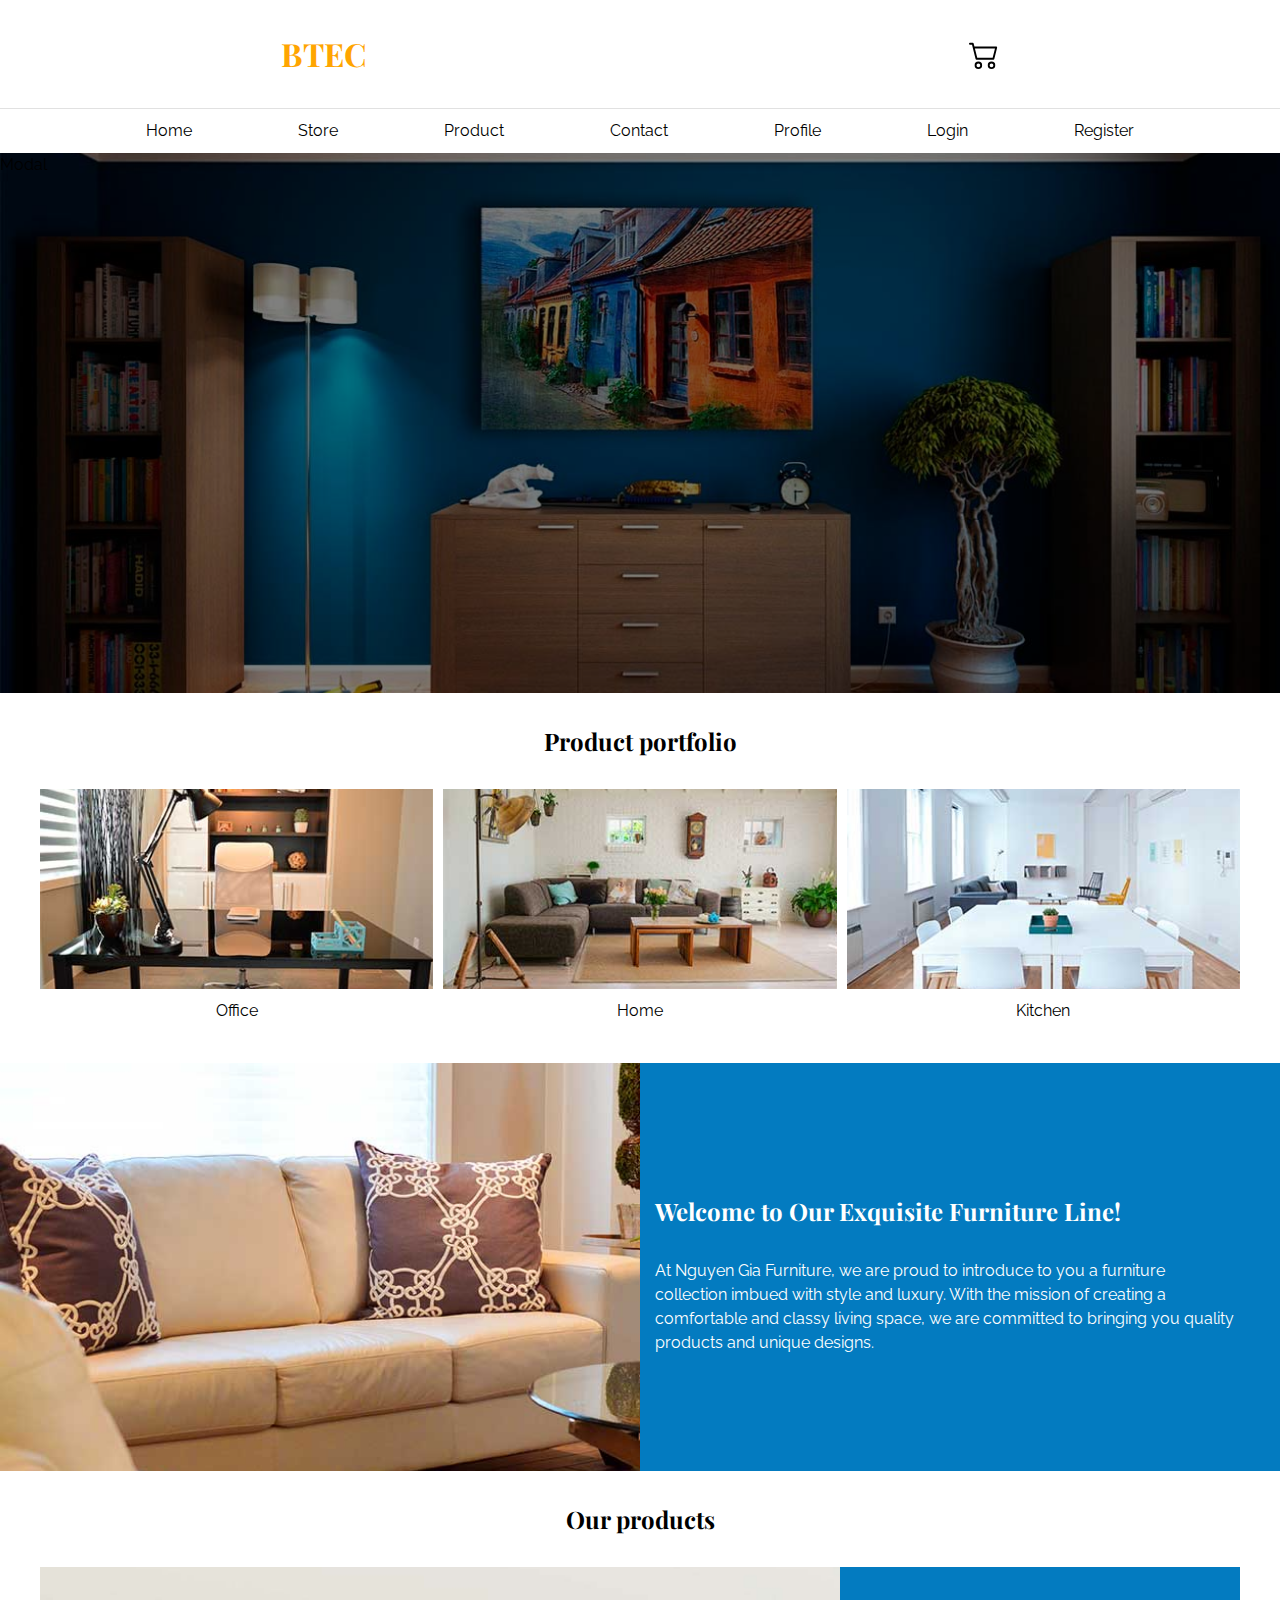
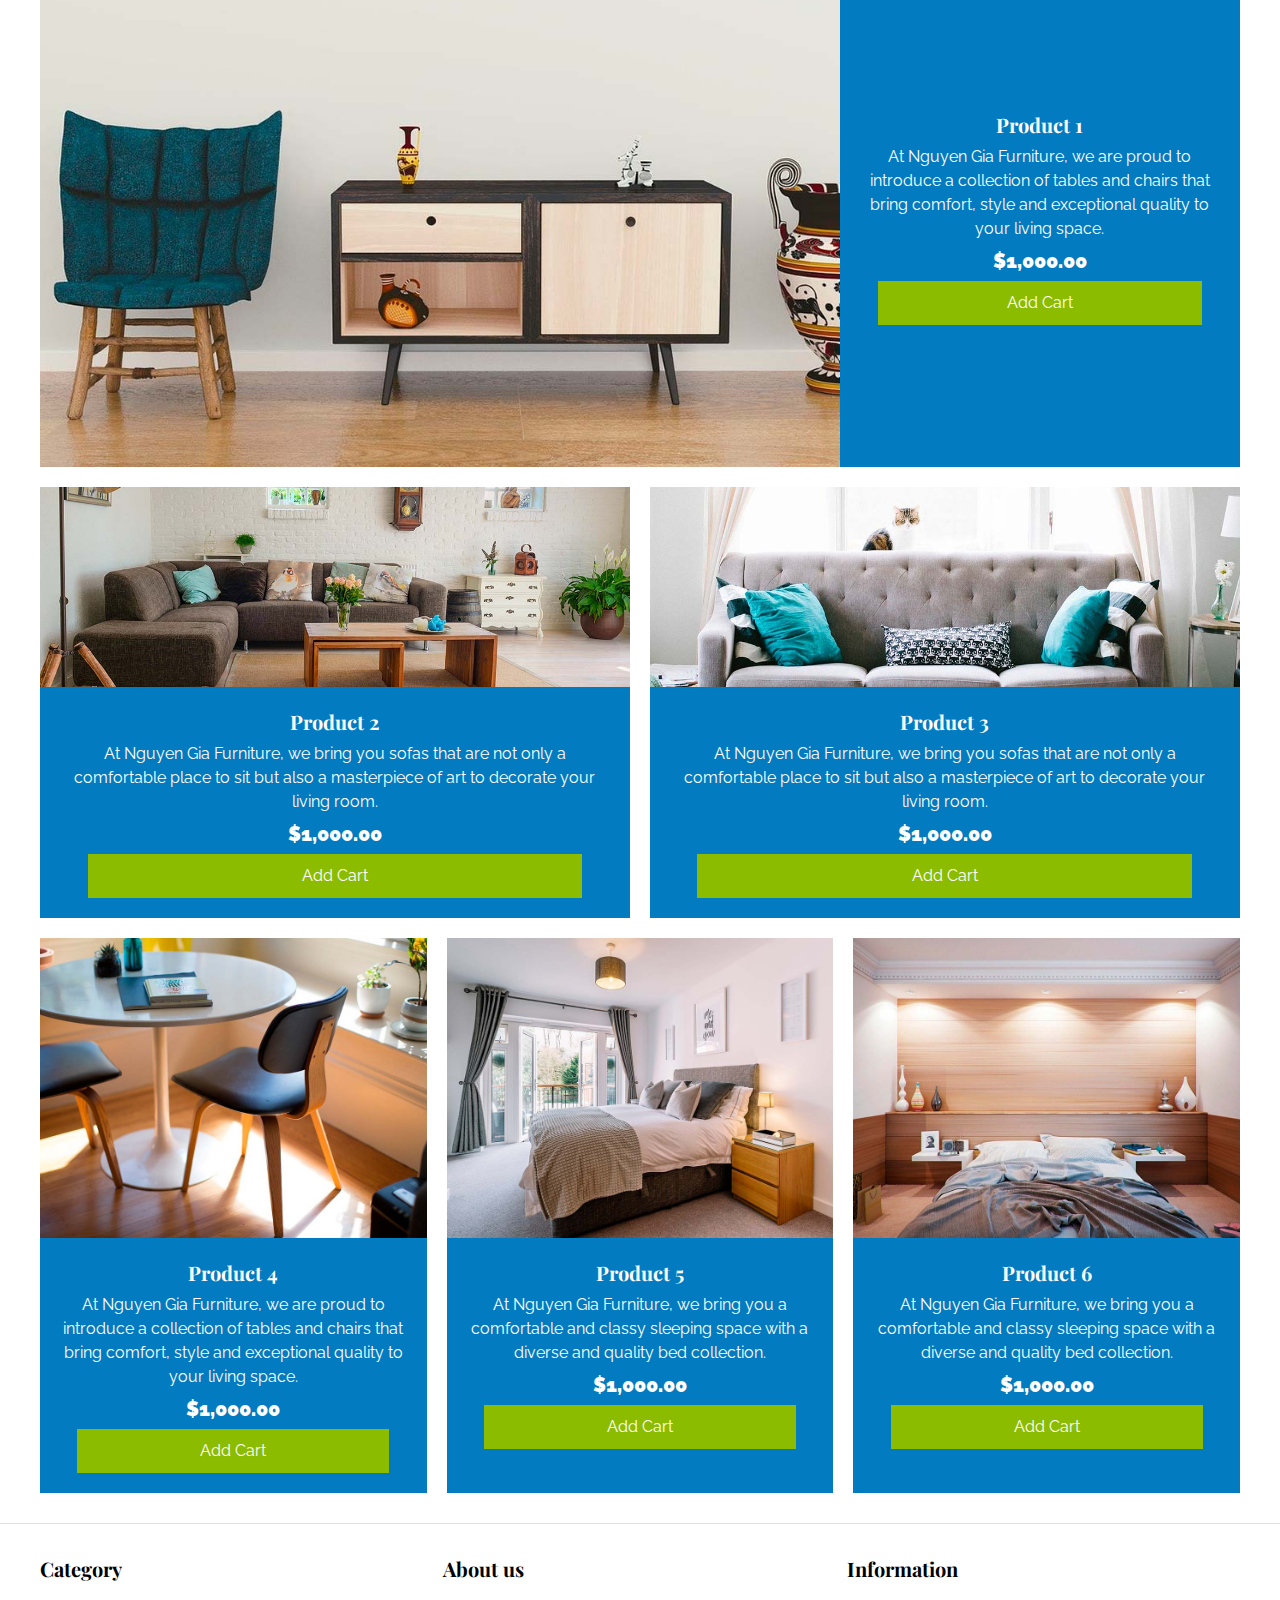
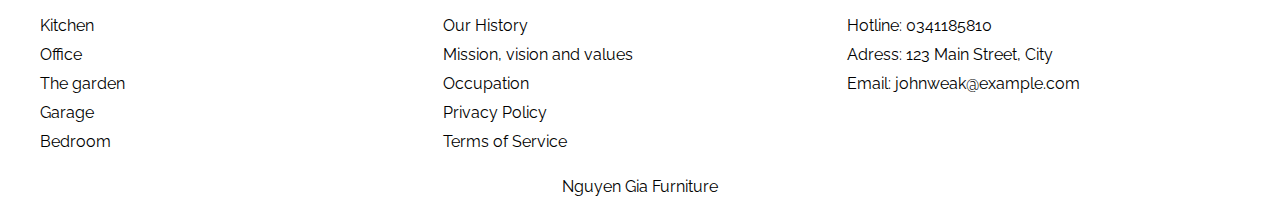
<file: index.html>
<!DOCTYPE html>
<html lang="es">

<head>
    <meta charset="UTF-8">
    <meta http-equiv="X-UA-Compatible" content="IE=edge">
    <meta name="viewport" content="width=device-width, initial-scale=1.0">
    <title>E - Commerce</title>
    <link rel="stylesheet" href="/src/css/normalize.css">
    <link rel="stylesheet" href="/src/css/styles.css">
</head>

<body>
    <header>
        <div class="header">
            <h1><span></span> BTEC </h1>
            <!-- <img id="logo" src="/src/img/btec.png" alt=""> -->
            <div class="iconos-tienda">
                <ul>
                    <li class="submenu">
                        <img class="cart" src="src/img/cart2.svg" alt="cart">
                        <div class="carrito">
                            <table>
                                <thead>
                                    <tr>
                                        <th>Product</th>
                                        <th>Image</th>
                                        <th>Price</th>
                                        <th>Quantity</th>
                                        
                                        <th></th>
                                    </tr>
                                </thead>
                                <tbody></tbody>
                            </table>
                            <button class="btn vaciar-carrito">Purchase</button>
                        </div>

                    </li>
                </ul>
                <img id="hamburger" class="hamburger" src="src/img/list.svg" alt="hamburger">
            </div>
        </div>
    </header>

    <div class="contenedor-navegacion">
        <nav class="navegacion-principal contenedor">
            <a href="/index.html">Home</a>
            
            <a href="/tienda.html">Store</a>
            <a href="/galeria.html">Product</a>
            
            <a href="/contacto.html">Contact</a>
            <a href="/profile.html">Profile</a>
            <a href="/login.html">Login</a>
            
            <a href="/register.html">Register</a>
        </nav>
    </div>

    <div class="hero"></div>

    <section class="contenedor">
        <h2>Product portfolio</h2>
        <div class="listado-categorias">
            <div class="categoria">
                <img src="/src/img/categoria1.jpg" alt="Categoria Oficina">
                <a href="#">Office</a>
            </div>
            <!--div categoria-->
            <div class="categoria">
                <img src="/src/img/categoria2.jpg" alt="Categoria Hogar">
                <a href="#">Home</a>
            </div>
            <!--div categoria-->
            <div class="categoria">
                <img src="/src/img/categoria3.jpg" alt="Categoria Cocina">
                <a href="#">Kitchen</a>
            </div>
            <!--div categoria-->
        </div>
    </section>

    <section class="contenedor-nosotros">
        <div class="nosotros-flex contenedor">
            <div class="nosotros-contenido">
                <h2>Welcome to Our Exquisite Furniture Line!</h2>
                <p>
                    At Nguyen Gia Furniture, we are proud to introduce to you a furniture collection imbued with style and luxury. With the mission of creating a comfortable and classy living space, we are committed to bringing you quality products and unique designs.
                </p>
            </div>
        </div>
    </section>

    <main class="contenedor">
        <h2>Our products</h2>
        <div class="contenedor-productos">
            <div class="producto">
                <img class="producto-img" src="/src/img/producto1.jpg" alt="Producto 1">
                <div class="producto-contenido">
                    <h3 class="producto-nombre">Product 1</h3>
                    <p class="producto-texto">At Nguyen Gia Furniture, we are proud to introduce a collection of tables and chairs that bring comfort, style and exceptional quality to your living space.</p>
                    <p class="precio">$1,000.00</p>
                    <a class="btn agregar-carrito" data-id="1" href="#">Add Cart</a>
                </div>
                <!--Informacion Producto-->
            </div>
            <!--producto-->
            <div class="producto">
                <img class="producto-img" src="/src/img/producto2.jpg" alt="Producto 2">
                <div class="producto-contenido">
                    <h3 class="producto-nombre">Product 2</h3>
                    <p class="producto-texto">At Nguyen Gia Furniture, we bring you sofas that are not only a comfortable place to sit but also a masterpiece of art to decorate your living room.</p>
                    <p class="precio">$1,000.00</p>
                    <a class="btn agregar-carrito" data-id="2" href="#">Add Cart</a>
                </div>
                <!--Informacion Producto-->
            </div>
            <!--producto-->
            <div class="producto">
                <img class="producto-img" src="/src/img/producto3.jpg" alt="Producto 3">
                <div class="producto-contenido">
                    <h3 class="producto-nombre">Product 3</h3>
                    <p class="producto-texto">At Nguyen Gia Furniture, we bring you sofas that are not only a comfortable place to sit but also a masterpiece of art to decorate your living room. </p>
                    <p class="precio">$1,000.00</p>
                    <a class="btn agregar-carrito" data-id="3" href="#">Add Cart</a>
                </div>
                <!--Informacion Producto-->
            </div>
            <!--producto-->
            <div class="producto">
                <img class="producto-img" src="/src/img/producto4.jpg" alt="Producto 4">
                <div class="producto-contenido">
                    <h3 class="producto-nombre">Product 4</h3>
                    <p class="producto-texto"><p class="producto-texto">At Nguyen Gia Furniture, we are proud to introduce a collection of tables and chairs that bring comfort, style and exceptional quality to your living space.</p>
                </p>
                    <p class="precio">$1,000.00</p>
                    <a class="btn agregar-carrito" data-id="4" href="#">Add Cart</a>
                </div>
                <!--Informacion Producto-->
            </div>
            <!--producto-->
            <div class="producto">
                <img class="producto-img" src="/src/img/producto5.jpg" alt="Producto 5">
                <div class="producto-contenido">
                    <h3 class="producto-nombre">Product 5</h3>
                    <p class="producto-texto">At Nguyen Gia Furniture, we bring you a comfortable and classy sleeping space with a diverse and quality bed collection. </p>
                    <p class="precio">$1,000.00</p>
                    <a class="btn agregar-carrito" data-id="5" href="#">Add Cart</a>
                </div>
                <!--Informacion Producto-->
            </div>
            <!--producto-->
            <div class="producto">
                <img class="producto-img" src="/src/img/producto6.jpg" alt="Producto 6">
                <div class="producto-contenido">
                    <h3 class="producto-nombre">Product 6</h3>
                    <p class="producto-texto">At Nguyen Gia Furniture, we bring you a comfortable and classy sleeping space with a diverse and quality bed collection. </p>
                    <p class="precio">$1,000.00</p>
                    <a class="btn agregar-carrito" data-id="6" href="#">Add Cart</a>
                </div>
                <!--Informacion Producto-->
            </div>
            <!--producto-->
        </div>
        <!--Listado Productos-->
    </main>

    <footer class="footer">
        <div class="listado-categorias contenedor">
            <div class="categoria">
                <h3>Category</h3>
                <nav class="nav-footer">
                    <a href="#">Kitchen</a>
                    <a href="#">Office</a>
                    <a href="#">The garden</a>
                    <a href="#">Garage</a>
                    <a href="#">Bedroom</a>
                </nav>
            </div>
            <!--div Footer-->
            <div class="categoria">
                <h3>About us</h3>
                <nav class="nav-footer">
                    <a href="#">Our History</a>
                    <a href="#">Mission, vision and values</a>
                    <a href="#">Occupation</a>
                    <a href="#">Privacy Policy</a>
                    <a href="#">Terms of Service</a>
                </nav>
            </div>
            <!--div Footer-->
            <div class="categoria">
                <h3>Information</h3>
                <nav class="nav-footer">
                    <a href="#">Hotline: 0341185810</a>
                    <a href="#">Adress: 123 Main Street, City</a>
                    <a href="#">Email: johnweak@example.com
                    </a>
                </nav>
            </div>
            <!--div Footer-->
        </div>
        <p>Nguyen Gia Furniture</p>
    </footer>

    <script src="src/js/app.js"></script>
</body>

</html>
</file>
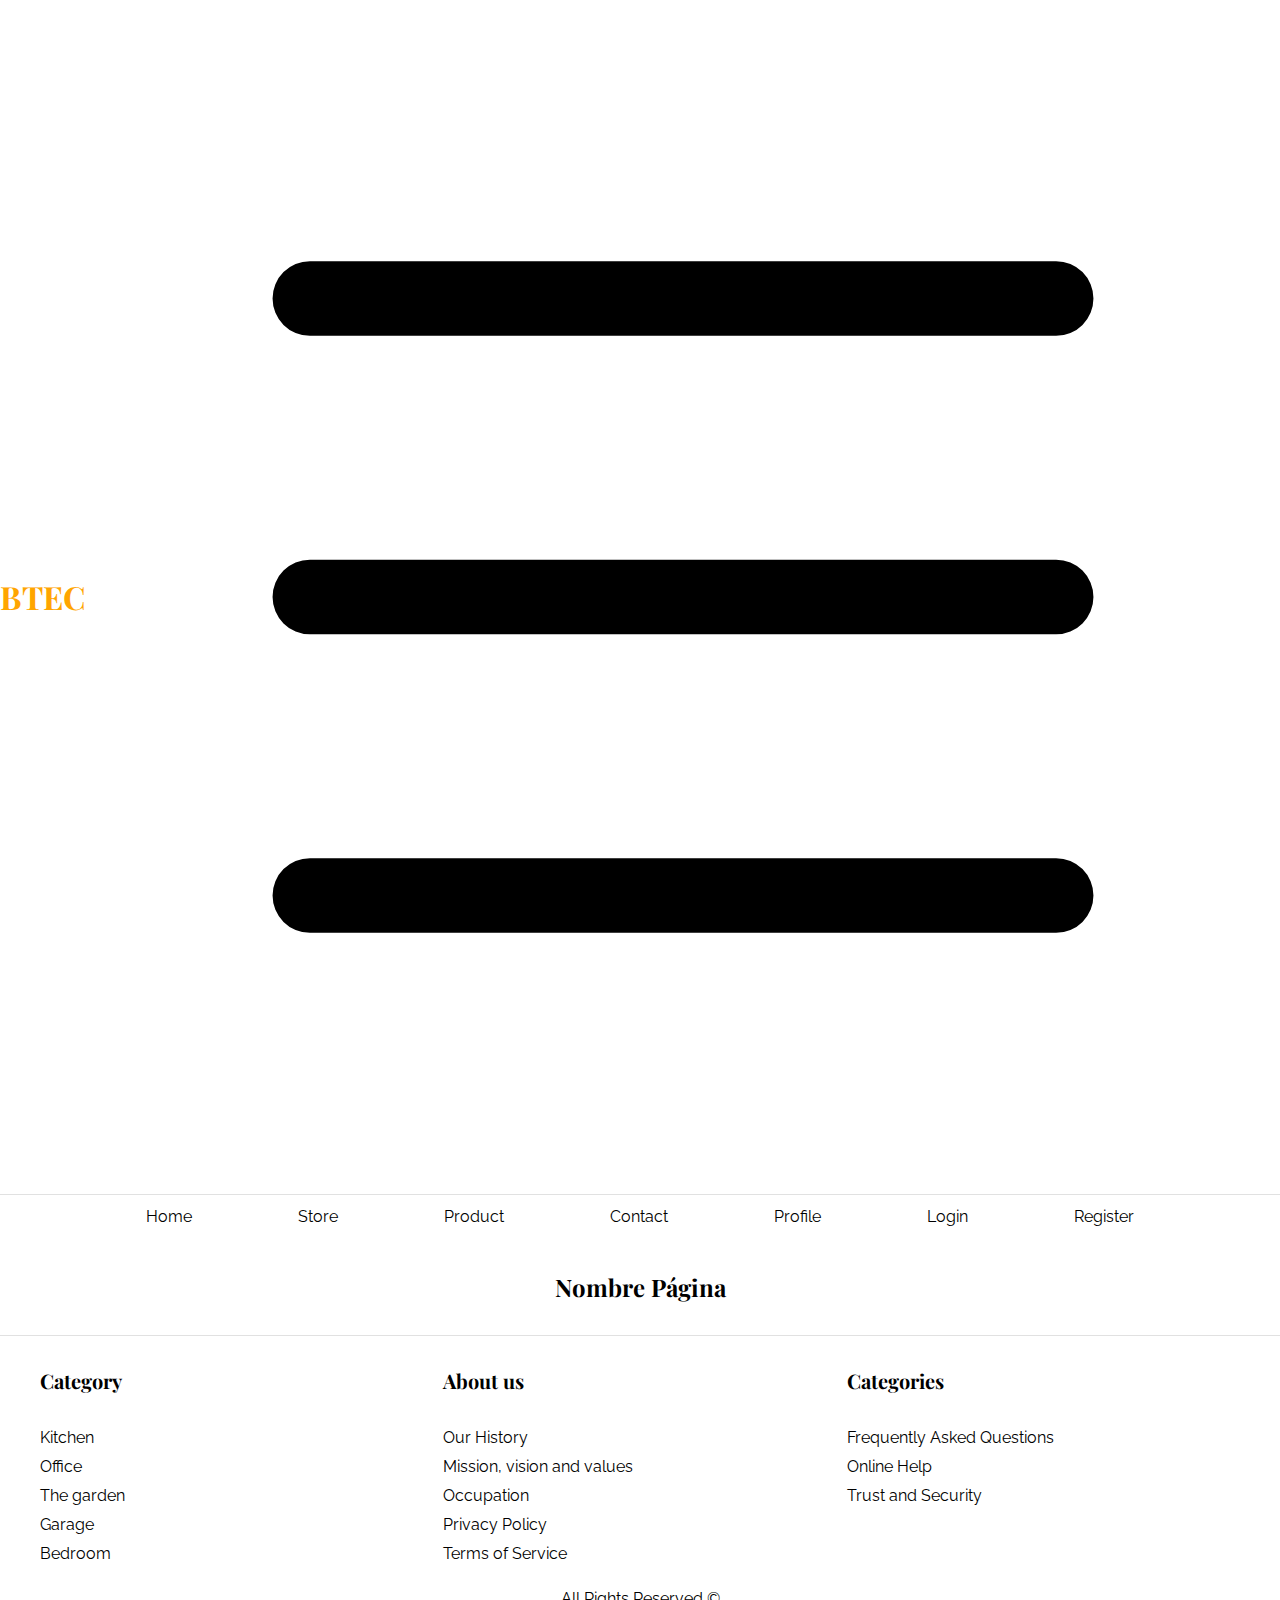
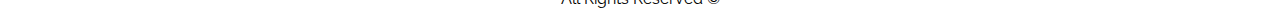
<file: base.html>
<!DOCTYPE html>
<html lang="es">

<head>
    <meta charset="UTF-8">
    <meta http-equiv="X-UA-Compatible" content="IE=edge">
    <meta name="viewport" content="width=device-width, initial-scale=1.0">
    <title>E - Commerce</title>
    <link rel="stylesheet" href="/src/css/normalize.css">
    <link rel="stylesheet" href="/src/css/styles.css">
</head>

<body>
    <header>
        <div class="header">
            <h1><span></span> BTEC </h1>
            <img id="hamburger" src="src/img/list.svg" alt="hamburger">
        </div>
    </header>

    <div class="contenedor-navegacion">
        <nav class="navegacion-principal contenedor">
            <a href="/index.html">Home</a>
            
            <a href="/tienda.html">Store</a>
            <a href="/galeria.html">Product</a>
            
            <a href="/contacto.html">Contact</a>
            <a href="/profile.html">Profile</a>
            <a href="/login.html">Login</a>
            
            <a href="/register.html">Register</a>
        </nav>
    </div>

    <main>
        <h2>Nombre Página</h2>
    </main>

    <footer class="footer">
        <div class="listado-categorias contenedor">
            <div class="categoria">
                <h3>Category</h3>
                <nav class="nav-footer">
                    <a href="#">Kitchen</a>
                    <a href="#">Office</a>
                    <a href="#">The garden</a>
                    <a href="#">Garage</a>
                    <a href="#">Bedroom</a>
                </nav>
            </div>
            <!--div Footer-->
            <div class="categoria">
                <h3>About us</h3>
                <nav class="nav-footer">
                    <a href="#">Our History</a>
                    <a href="#">Mission, vision and values</a>
                    <a href="#">Occupation</a>
                    <a href="#">Privacy Policy</a>
                    <a href="#">Terms of Service</a>
                </nav>
            </div>
            <!--div Footer-->
            <div class="categoria">
                <h3>Categories</h3>
                <nav class="nav-footer">
                    <a href="#">Frequently Asked Questions</a>
                    <a href="#">Online Help</a>
                    <a href="#">Trust and Security</a>
                </nav>
            </div>
            <!--div Footer-->
        </div>
        <p>All Rights Reserved &copy;</p>
    </footer>

    <script src="src/js/app.js"></script>
</body>

</html>
</file>
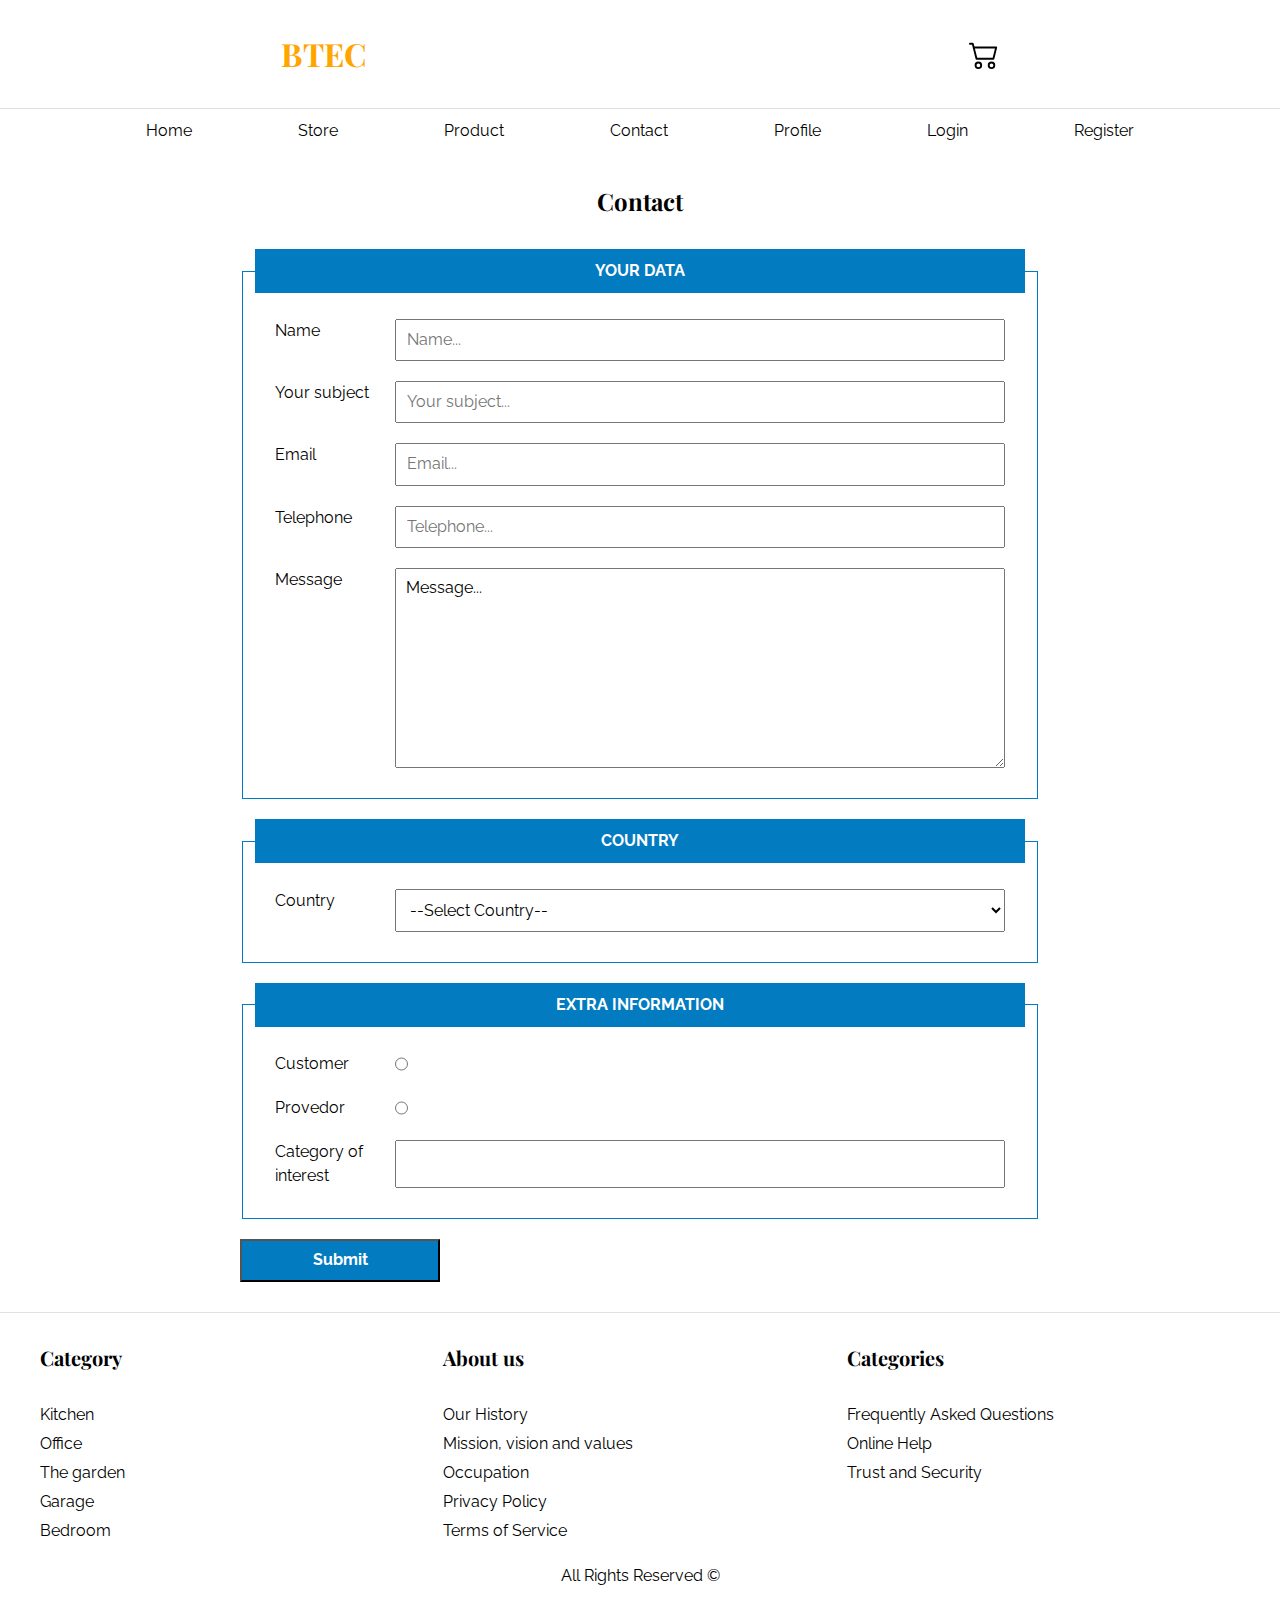
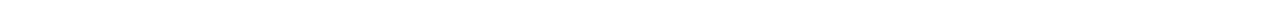
<file: contacto.html>
<!DOCTYPE html>
<html lang="es">

<head>
    <meta charset="UTF-8">
    <meta http-equiv="X-UA-Compatible" content="IE=edge">
    <meta name="viewport" content="width=device-width, initial-scale=1.0">
    <title>E - Commerce</title>
    <link rel="stylesheet" href="/src/css/normalize.css">
    <link rel="stylesheet" href="/src/css/styles.css">
</head>

<body>
    <header>
        <div class="header">
            <h1><span></span> BTEC </h1>
            <div class="iconos-tienda">
                <ul>
                    <li class="submenu">
                        <img class="cart" src="src/img/cart2.svg" alt="cart">
                        <div class="carrito">
                            <table>
                                <thead>
                                    <tr>
                                        <th>Product</th>
                                        <th>Image</th>
                                        <th>Price</th>
                                        <th>Quantity</th>
                                        <th></th>
                                    </tr>
                                </thead>
                                <tbody></tbody>
                            </table>
                            <button class="btn vaciar-carrito">Purchase</button>
                        </div>

                    </li>
                </ul>
                <img id="hamburger" class="hamburger" src="src/img/list.svg" alt="hamburger">
            </div>
        </div>
    </header>

    <div class="contenedor-navegacion">
        <nav class="navegacion-principal contenedor">
            <a href="/index.html">Home</a>
            
            <a href="/tienda.html">Store</a>
            <a href="/galeria.html">Product</a>
            
            <a href="/contacto.html">Contact</a>
            <a href="/profile.html">Profile</a>
            <a href="/login.html">Login</a>
            
            <a href="/register.html">Register</a>
        </nav>
    </div>

    <main class="contenedor">
        <h2>Contact</h2>
        <form action="" class="formulario max-width-80 centrar-contenido">
            <fieldset>
                <legend>Your data</legend>
                <div class="campo">
                    <label for="nombre">Name</label>
                    <input type="text" name="nombre" id="nombre" placeholder="Name...">
                </div>
                <div class="campo">
                    <label for="asunto">Your subject</label>
                    <input type="text" name="asunto" id="asunto" placeholder="Your subject...">
                </div>
                <div class="campo">
                    <label for="email">Email</label>
                    <input type="email" name="email" id="email" placeholder="Email...">
                </div>
                <div class="campo">
                    <label for="telefono">Telephone</label>
                    <input type="tel" name="telefono" id="telefono" placeholder="Telephone...">
                </div>
                <div class="campo">
                    <label for="mensaje">Message</label>
                    <textarea name="mensaje" id="mensaje">Message...</textarea>
                </div>
            </fieldset>
            <fieldset>
                <legend>Country</legend>
                <div class="campo">
                    <label for="pais">Country</label>
                    <select name="pais" id="pais">
                        <option selected value="" disabled>--Select Country--</option>
                        <option value="mx">Mexico</option>
                        <option value="co">Colombia</option>
                        <option value="usa">United States</option>
                        <option value="ger">Germany</option>
                    </select>
                </div>
            </fieldset>
            <fieldset>
                <legend>Extra information</legend>
                <div class="campo">
                    <label for="cliente">Customer</label>
                    <input type="radio" name="tipo" id="cliente">
                </div>
                <div class="campo">
                    <label for="proveedor">Provedor</label>
                    <input type="radio" name="tipo" id="proveedor">
                </div>
                <div class="campo">
                    <label for="categorias">Category of interest</label>
                    <input list="categorias" name="categorias">
                    <datalist id="categorias">
                        <option value="Cocina">
                        <option value="Exterior">
                        <option value="Recamaras">
                        <option value="Oficina">
                        <option value="Television">
                    </datalist>
                </div>
            </fieldset>
            <input type="submit" value="Submit" class="btn-form">
        </form>
    </main>

    <footer class="footer">
        <div class="listado-categorias contenedor">
            <div class="categoria">
                <h3>Category</h3>
                <nav class="nav-footer">
                    <a href="#">Kitchen</a>
                    <a href="#">Office</a>
                    <a href="#">The garden</a>
                    <a href="#">Garage</a>
                    <a href="#">Bedroom</a>
                </nav>
            </div>
            <!--div Footer-->
            <div class="categoria">
                <h3>About us</h3>
                <nav class="nav-footer">
                    <a href="#">Our History</a>
                    <a href="#">Mission, vision and values</a>
                    <a href="#">Occupation</a>
                    <a href="#">Privacy Policy</a>
                    <a href="#">Terms of Service</a>
                </nav>
            </div>
            <!--div Footer-->
            <div class="categoria">
                <h3>Categories</h3>
                <nav class="nav-footer">
                    <a href="#">Frequently Asked Questions</a>
                    <a href="#">Online Help</a>
                    <a href="#">Trust and Security</a>
                </nav>
            </div>
            <!--div Footer-->
        </div>
        <p>All Rights Reserved &copy;</p>
    </footer>


    <script src="src/js/app.js"></script>

</body>

</html>
</file>
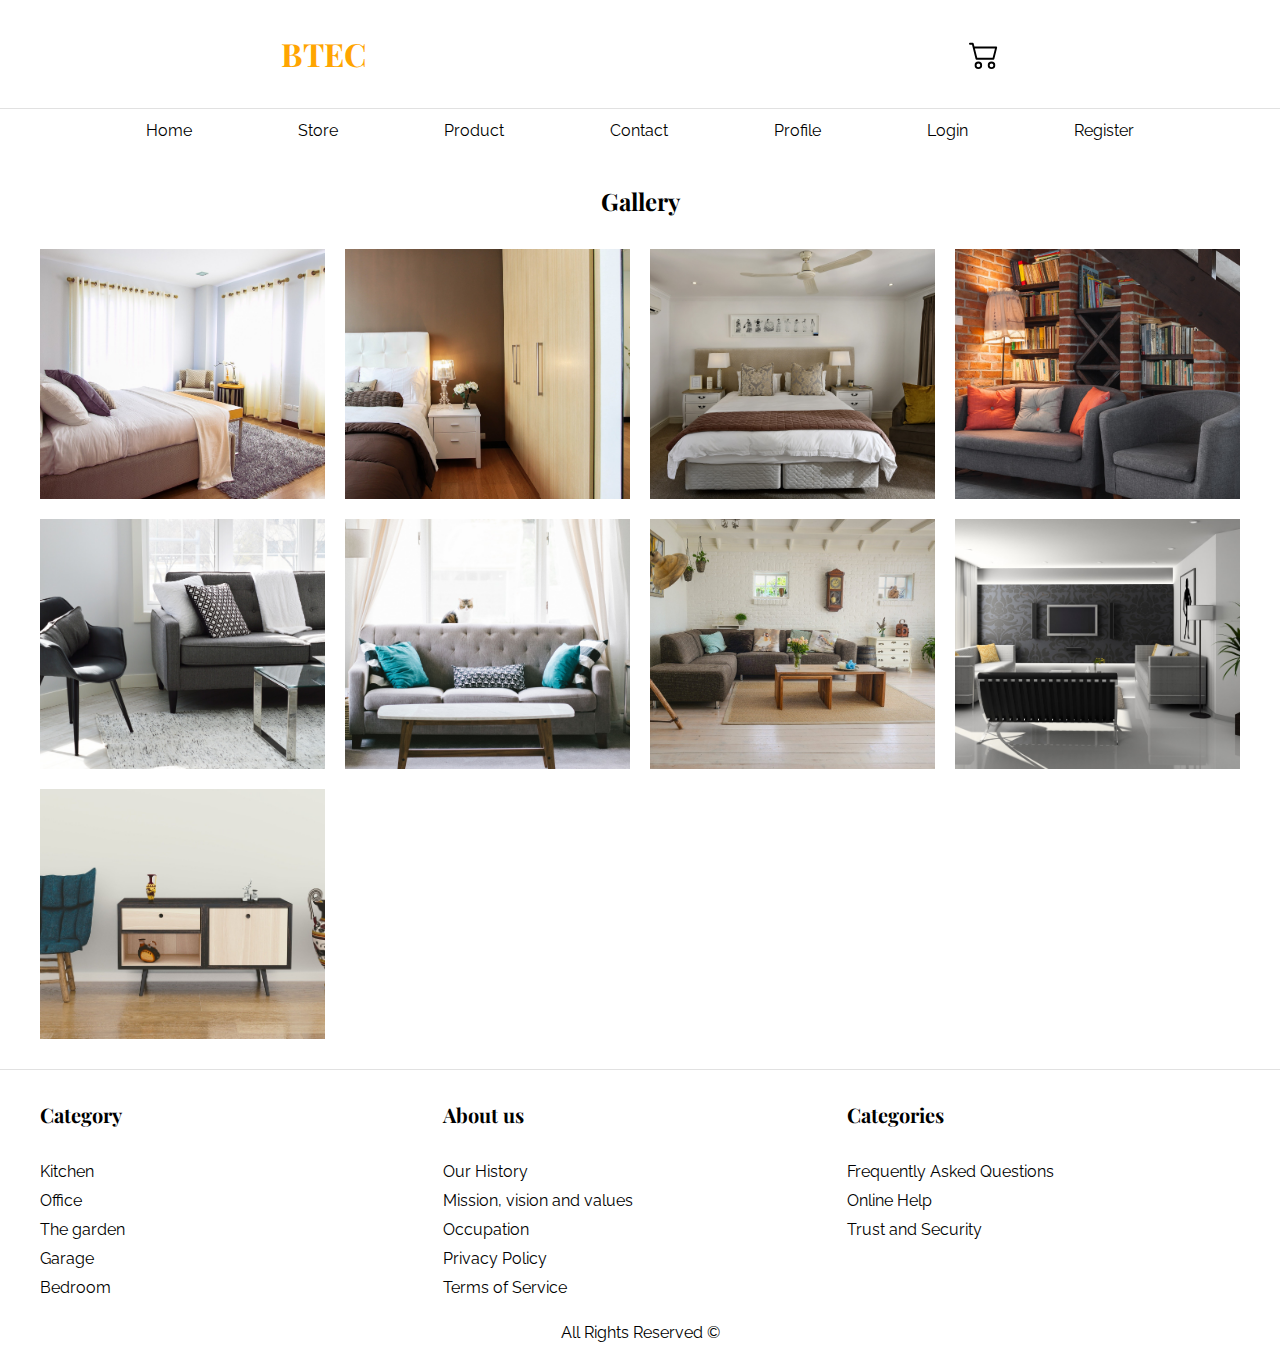
<file: galeria.html>
<!DOCTYPE html>
<html lang="es">

<head>
    <meta charset="UTF-8">
    <meta http-equiv="X-UA-Compatible" content="IE=edge">
    <meta name="viewport" content="width=device-width, initial-scale=1.0">
    <title>E - Commerce</title>
    <link rel="stylesheet" href="/src/css/normalize.css">
    <link rel="stylesheet" href="/src/css/styles.css">
</head>

<body>
    <header>
        <div class="header">
            <h1><span></span> BTEC </h1>
            <div class="iconos-tienda">
                <ul>
                    <li class="submenu">
                        <img class="cart" src="src/img/cart2.svg" alt="cart">
                        <div class="carrito">
                            <table>
                                <thead>
                                    <tr>
                                        <th>Product</th>
                                        <th>Image</th>
                                        <th>Price</th>
                                        <th>Quantity</th>
                                        <th></th>
                                    </tr>
                                </thead>
                                <tbody></tbody>
                            </table>
                            <button class="btn vaciar-carrito">Purchase</button>
                        </div>

                    </li>
                </ul>
                <img id="hamburger" class="hamburger" src="src/img/list.svg" alt="hamburger">
            </div>
        </div>
    </header>

    <div class="contenedor-navegacion">
        <nav class="navegacion-principal contenedor">
            <a href="/index.html">Home</a>
            
            <a href="/tienda.html">Store</a>
            <a href="/galeria.html">Product</a>
            
            <a href="/contacto.html">Contact</a>
            <a href="/profile.html">Profile</a>
            <a href="/login.html">Login</a>
            
            <a href="/register.html">Register</a>
           
        </nav>
    </div>

    <main class="contenedor">
        <h2>Gallery</h2>
        <ul class="galeria">
            <li><img src="src/img/galeria_01.jpg" alt="galeria muebles"></li>
            <li><img src="src/img/galeria_02.jpg" alt="galeria muebles"></li>
            <li><img src="src/img/galeria_03.jpg" alt="galeria muebles"></li>
            <li><img src="src/img/galeria_04.jpg" alt="galeria muebles"></li>
            <li><img src="src/img/galeria_05.jpg" alt="galeria muebles"></li>
            <li><img src="src/img/galeria_06.jpg" alt="galeria muebles"></li>
            <li><img src="src/img/galeria_07.jpg" alt="galeria muebles"></li>
            <li><img src="src/img/galeria_08.jpg" alt="galeria muebles"></li>
            <li><img src="src/img/galeria_09.jpg" alt="galeria muebles"></li>
        </ul>
    </main>

    <footer class="footer">
        <div class="listado-categorias contenedor">
            <div class="categoria">
                <h3>Category</h3>
                <nav class="nav-footer">
                    <a href="#">Kitchen</a>
                    <a href="#">Office</a>
                    <a href="#">The garden</a>
                    <a href="#">Garage</a>
                    <a href="#">Bedroom</a>
                </nav>
            </div>
            <!--div Footer-->
            <div class="categoria">
                <h3>About us</h3>
                <nav class="nav-footer">
                    <a href="#">Our History</a>
                    <a href="#">Mission, vision and values</a>
                    <a href="#">Occupation</a>
                    <a href="#">Privacy Policy</a>
                    <a href="#">Terms of Service</a>
                </nav>
            </div>
            <!--div Footer-->
            <div class="categoria">
                <h3>Categories</h3>
                <nav class="nav-footer">
                    <a href="#">Frequently Asked Questions</a>
                    <a href="#">Online Help</a>
                    <a href="#">Trust and Security</a>
                </nav>
            </div>
            <!--div Footer-->
        </div>
        <p>All Rights Reserved &copy;</p>
    </footer>

    <script src="src/js/app.js"></script>
</body>

</html>
</file>
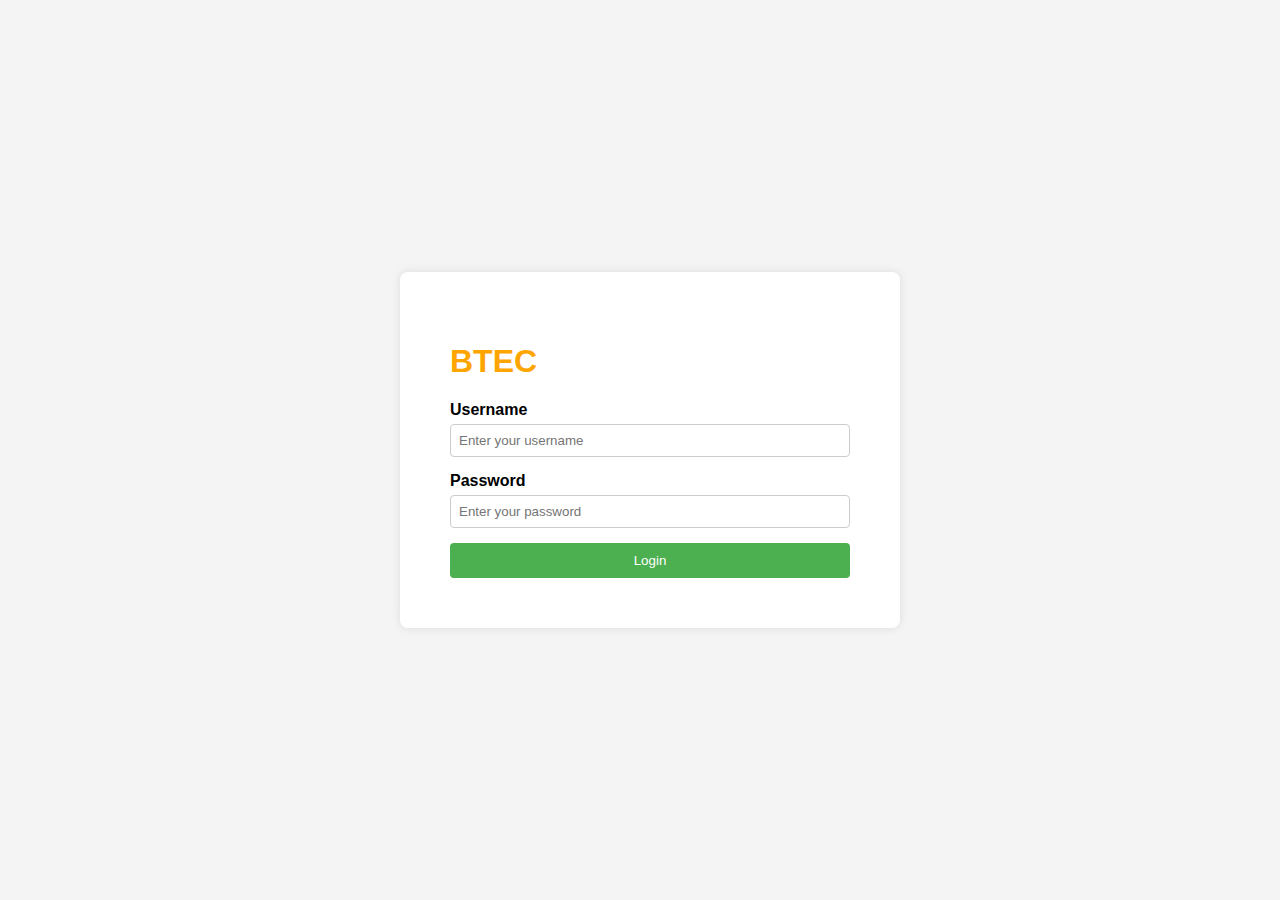
<file: login.html>
<!DOCTYPE html>
<html lang="en">
<head>
    <meta charset="UTF-8">
    <meta name="viewport" content="width=device-width, initial-scale=1.0">
    <title>Login Form</title>
    <link rel="stylesheet" href="/src/css/login.css">
</head>
<body>

    <div class="input-group">
        
        <form action="" id='forms' method="POST">
            <h1>BTEC</h1>
            <label for="log-login">Username</label>
            <input type="text" name="log-login" id="log-login" placeholder="Enter your username" required>

            <label for="log-password">Password</label>
            <input type="password" name="log-password" id="log-password" placeholder="Enter your password" required>

            <button class="green-btn">Login</button>
            <button class="back-btn">Back</button>

            
        </form>

    </div>

</div>



<!-- <div class="register-form">

    <p>Create account</p>

    <div class="input-group">
        <form action="" id="form" method="POST">
            <input type="text" name="reg-login" id="reg-login" placeholder="Login" required>
            <input type="password" name="reg-password" id="reg-password" placeholder="Password" required>

            <input type="email" name="reg-email" id="reg-email" placeholder="Your e-mail" required>
            <input type="checkbox" name="" id="accept-privacy" required> 
            <label for="accept-privacy" class="privacy">
                Accept Privacy Policy. Read more <a href="privacy-policy.html">here</a>.
            </label>
            <p class="invalid"></p>

            <button class="green-btn submit-btn">Submit</button>
        </form>

    </div>

</div> -->

<script src="src/js/login.js"></script>

</body>
</html>
</file>
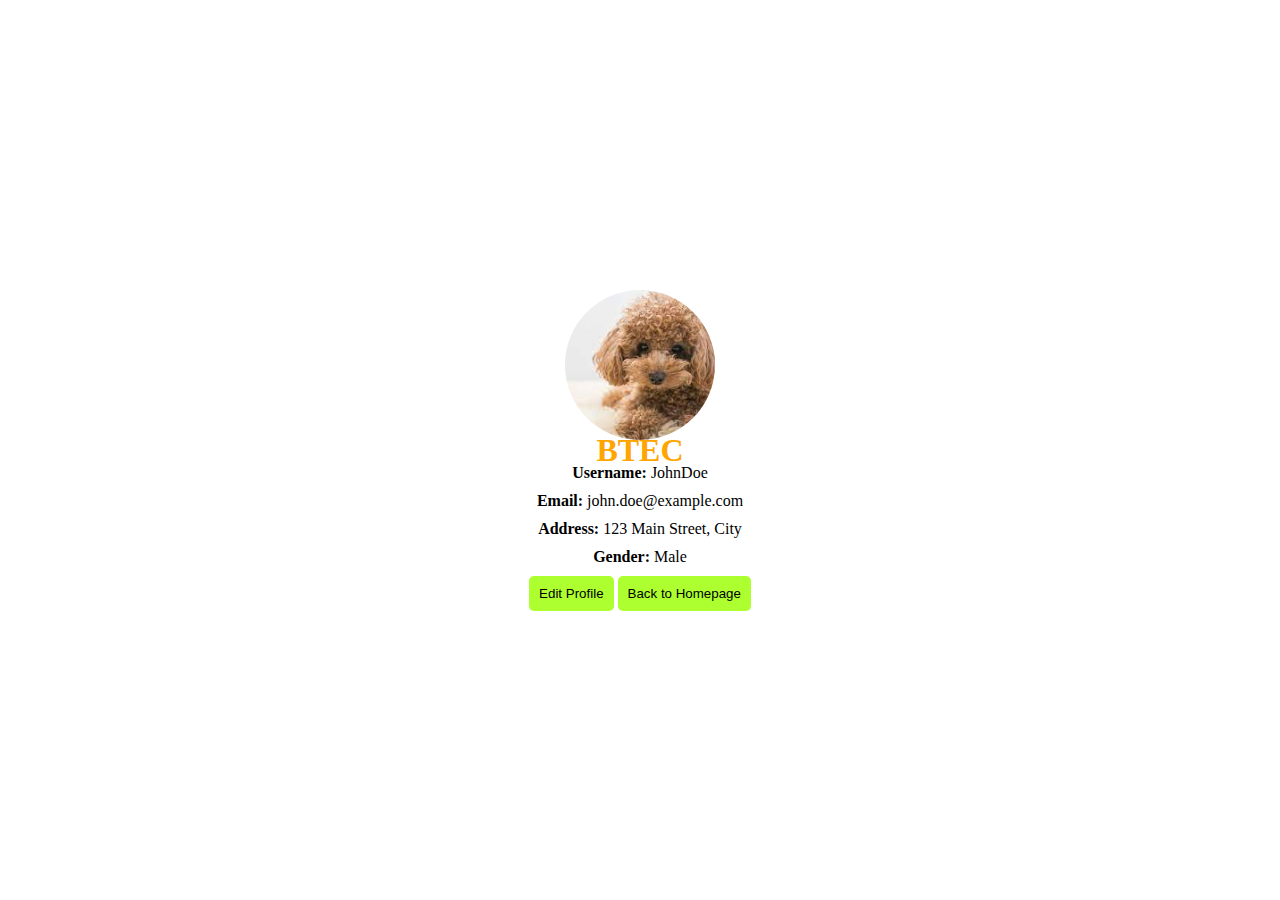
<file: profile.html>
<!DOCTYPE html>
<html lang="en">
<head>
    <meta charset="UTF-8">
    <meta name="viewport" content="width=device-width, initial-scale=1.0">
    <title>User Profile</title>
    <link rel="stylesheet" href="/src/css/profile.css"> <!-- Thay đường dẫn bằng đường dẫn thực của file styles.css của bạn -->
    <style>
        
    </style>
</head>
<body>
    <h1>BTEC</h1>
    <div id="profile-container">
        <img id="avatar" src="[data-uri]" alt="Avatar">
        <div id="profile-info">
            <div class="profile-field">
                <strong>Username:</strong> JohnDoe
            </div>
            <div class="profile-field">
                <strong>Email:</strong> john.doe@example.com
            </div>
            <div class="profile-field">
                <strong>Address:</strong> 123 Main Street, City
            </div>
            <div class="profile-field">
                <strong>Gender:</strong> Male
            </div>
        </div>
        <button id="edit-button" onclick="editProfile()">Edit Profile</button>
        <button id="back-btn" onclick="editProfile()">Back to Homepage</button>
    </div>

    <script src="/src/js/profile.js"></script>

</body>
</html>
</file>
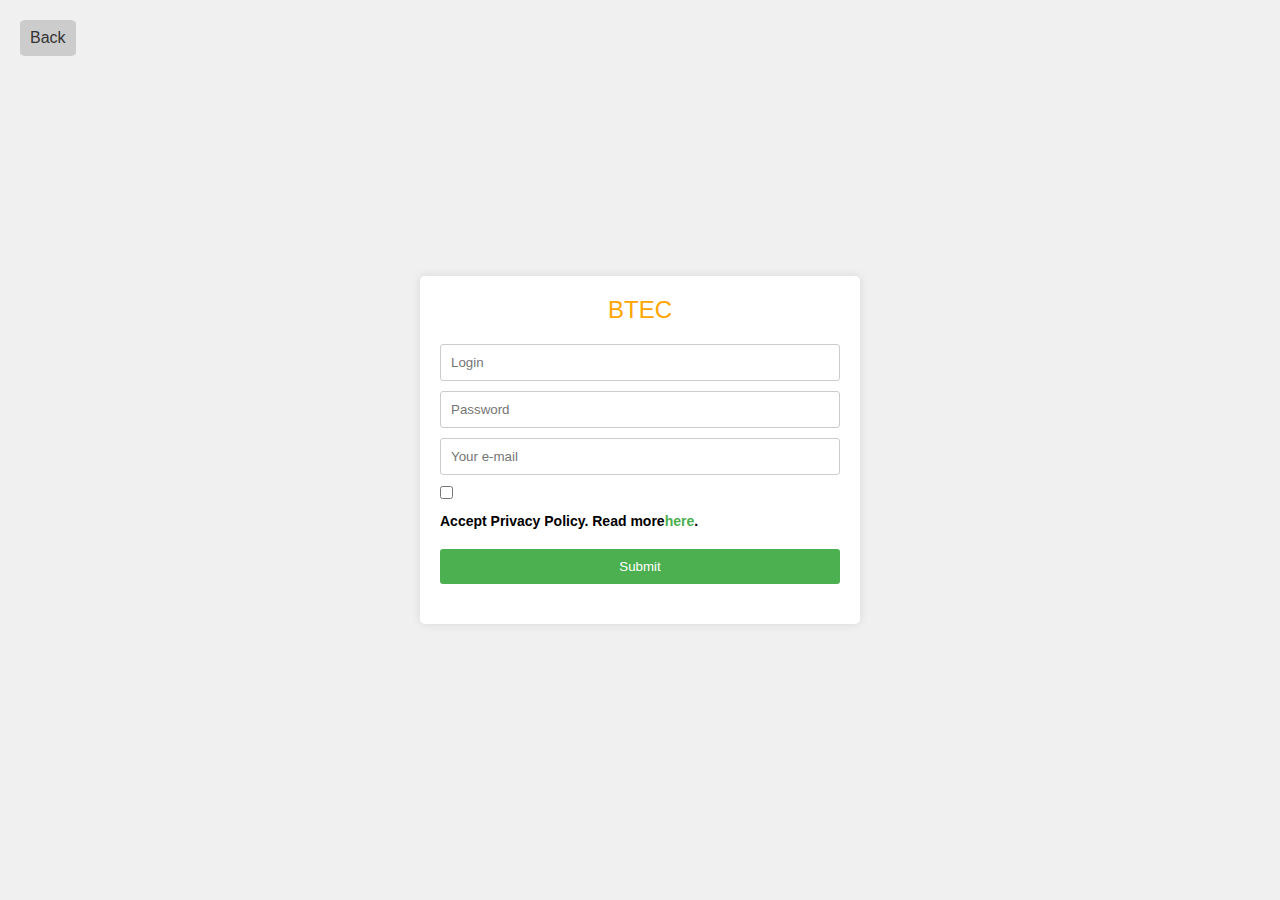
<file: register.html>
<!DOCTYPE html>
<html lang="en">
<head>
    <meta charset="UTF-8">
    <meta name="viewport" content="width=device-width, initial-scale=1.0">
    <title>Login Form</title>
    <link rel="stylesheet" href="/src/css/register.css">
</head>
<body>

    

<div class="register-form">

    <p>BTEC</p>
    

    <div class="input-group">
        <form action="" id="form" method="POST">
            
            <input type="text" name="reg-login" id="reg-login" placeholder="Login" required>
            <input type="password" name="reg-password" id="reg-password" placeholder="Password" required>

            <input type="email" name="reg-email" id="reg-email" placeholder="Your e-mail" required>
            <input type="checkbox" name="checkbox" id="accept-privacy" required> 
            <h1>Accept Privacy Policy. Read more <a href="privacy-policy.html">here </a>.</h1>
            
            <p class="invalid"></p>

            <button class="green-btn submit-btn">Submit</button>
            
            <button class="back-btn">Back</button>
        </form>

    </div>

</div>

<script src="src/js/register.js"></script>

</body>
</html>
</file>
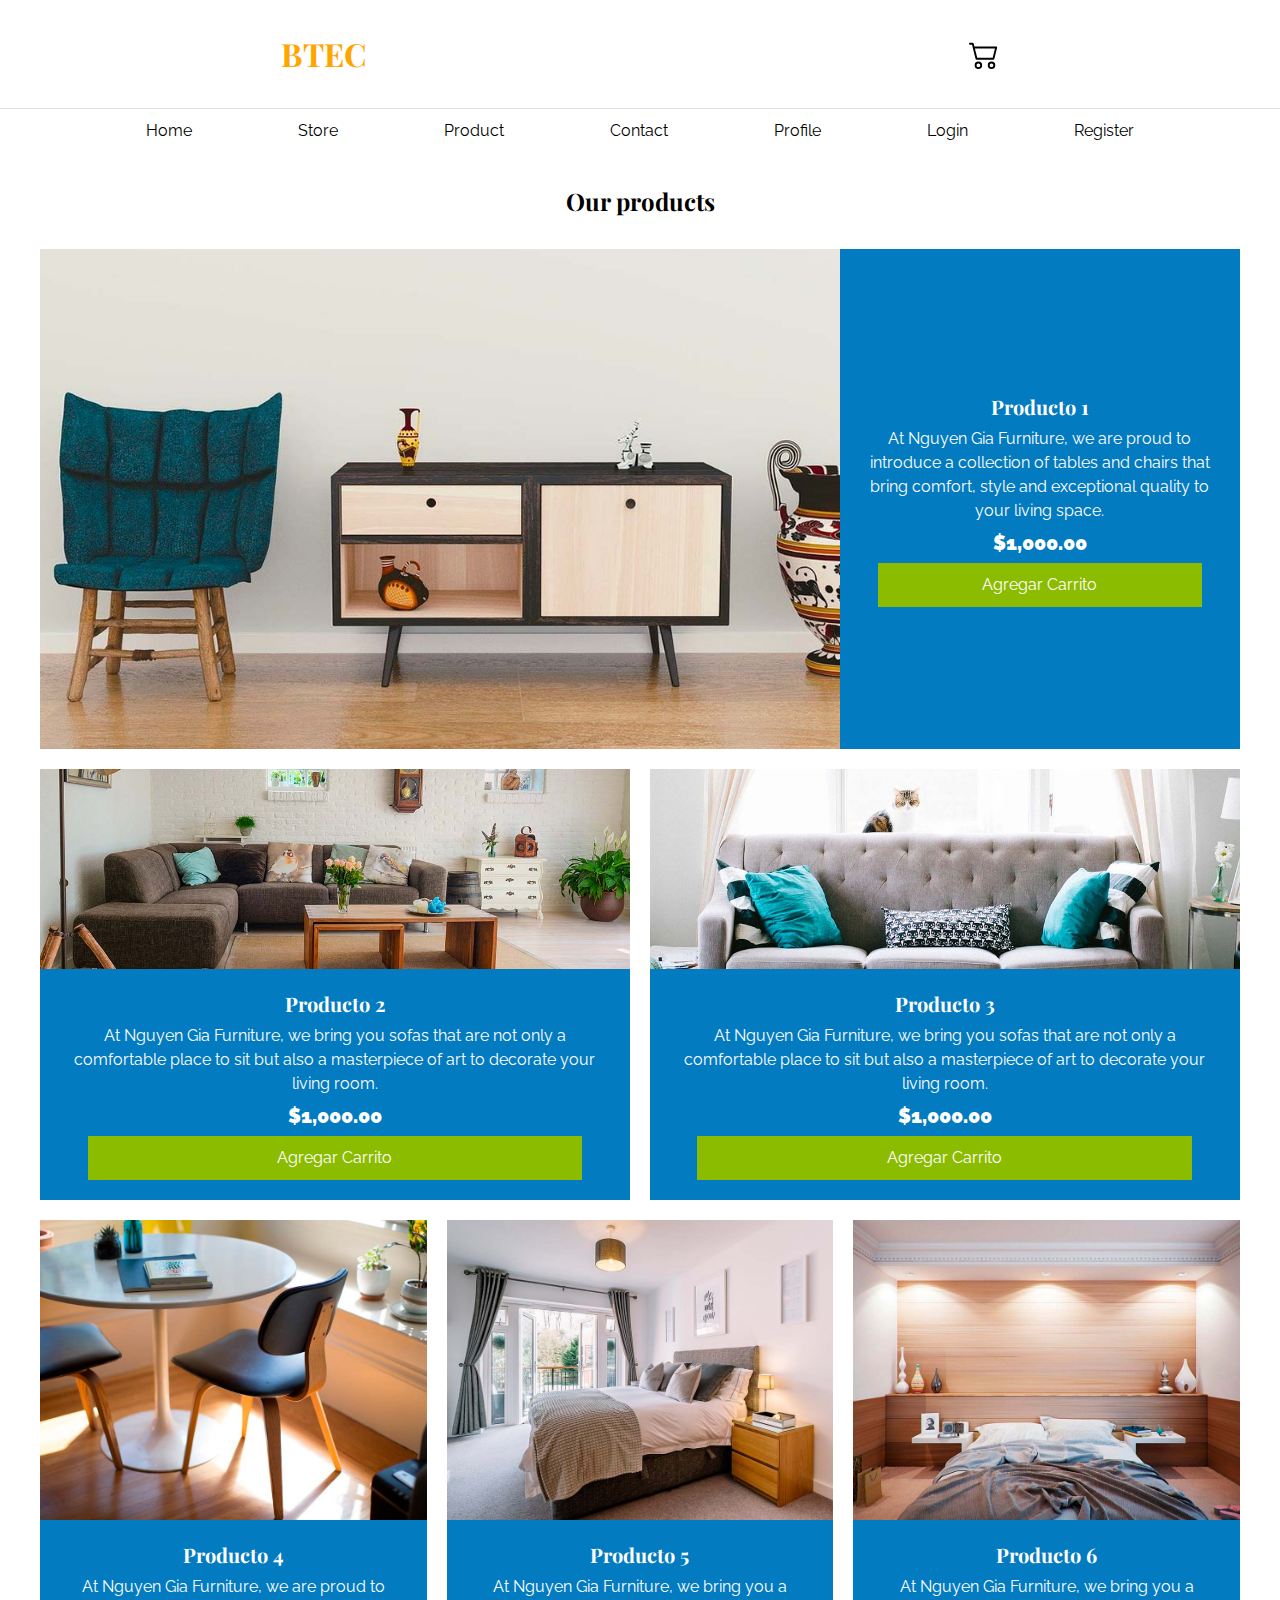
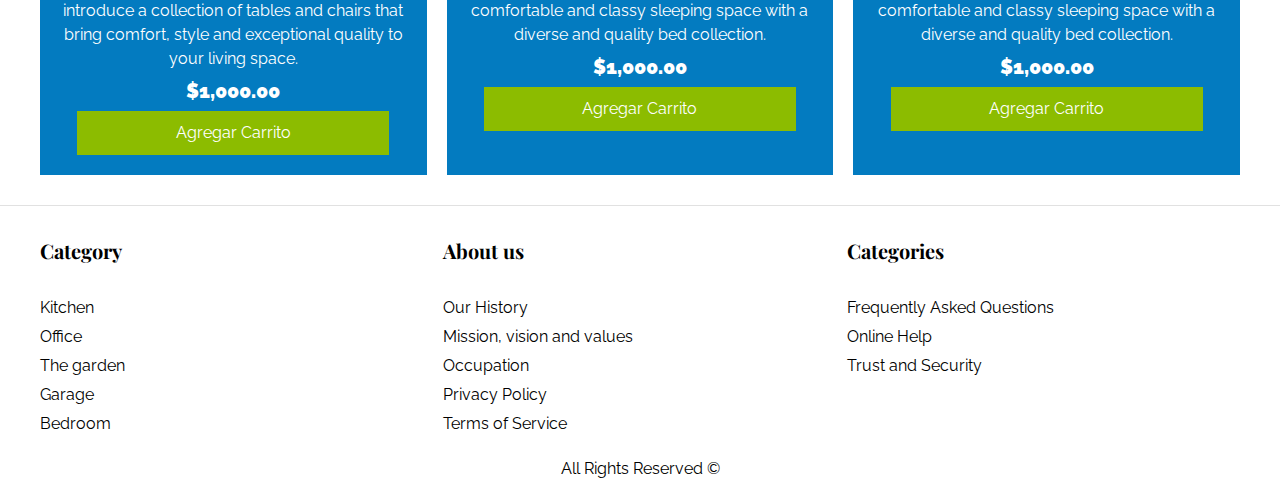
<file: tienda.html>
<!DOCTYPE html>
<html lang="es">

<head>
    <meta charset="UTF-8">
    <meta http-equiv="X-UA-Compatible" content="IE=edge">
    <meta name="viewport" content="width=device-width, initial-scale=1.0">
    <title>E - Commerce Tienda</title>
    <link rel="stylesheet" href="/src/css/normalize.css">
    <link rel="stylesheet" href="/src/css/styles.css">
</head>

<body>
    <header>
        <div class="header">
            <h1><span></span> BTEC </h1>
            <div class="iconos-tienda">
                <ul>
                    <li class="submenu">
                        <img class="cart" src="src/img/cart2.svg" alt="cart">
                        <div class="carrito">
                            <table>
                                <thead>
                                    <tr>
                                        <th>Product</th>
                                        <th>Image</th>
                                        <th>Price</th>
                                        <th>Quantity</th>
                                        <th></th>
                                    </tr>
                                </thead>
                                <tbody></tbody>
                            </table>
                            <button class="btn vaciar-carrito">Purchase</button>
                        </div>

                    </li>
                </ul>
                <img id="hamburger" class="hamburger" src="src/img/list.svg" alt="hamburger">
            </div>
        </div>
    </header>

    <div class="contenedor-navegacion">
        <nav class="navegacion-principal contenedor">
            <a href="/index.html">Home</a>
            
            <a href="/tienda.html">Store</a>
            <a href="/galeria.html">Product</a>
            
            <a href="/contacto.html">Contact</a>
            <a href="/profile.html">Profile</a>
            <a href="/login.html">Login</a>
            
            <a href="/register.html">Register</a>
        </nav>
    </div>

    <main class="contenedor">
        <h2>Our products</h2>
        <div class="contenedor-productos">
            <div class="producto">
                <img class="producto-img" src="/src/img/producto1.jpg" alt="Producto 1">
                <div class="producto-contenido">
                    <h3 class="producto-nombre">Producto 1</h3>
                    <p class="producto-texto">At Nguyen Gia Furniture, we are proud to introduce a collection of tables and chairs that bring comfort, style and exceptional quality to your living space.</p>
                    <p class="precio">$1,000.00</p>
                    <a class="btn agregar-carrito" data-id="1" href="#">Agregar Carrito</a>
                </div>
                <!--Informacion Producto-->
            </div>
            <!--producto-->
            <div class="producto">
                <img class="producto-img" src="/src/img/producto2.jpg" alt="Producto 2">
                <div class="producto-contenido">
                    <h3 class="producto-nombre">Producto 2</h3>
                    <p class="producto-texto">At Nguyen Gia Furniture, we bring you sofas that are not only a comfortable place to sit but also a masterpiece of art to decorate your living room.</p>
                    <p class="precio">$1,000.00</p>
                    <a class="btn agregar-carrito" data-id="2" href="#">Agregar Carrito</a>
                </div>
                <!--Informacion Producto-->
            </div>
            <!--producto-->
            <div class="producto">
                <img class="producto-img" src="/src/img/producto3.jpg" alt="Producto 3">
                <div class="producto-contenido">
                    <h3 class="producto-nombre">Producto 3</h3>
                    <p class="producto-texto">At Nguyen Gia Furniture, we bring you sofas that are not only a comfortable place to sit but also a masterpiece of art to decorate your living room.</p>
                    <p class="precio">$1,000.00</p>
                    <a class="btn agregar-carrito" data-id="3" href="#">Agregar Carrito</a>
                </div>
                <!--Informacion Producto-->
            </div>
            <!--producto-->
            <div class="producto">
                <img class="producto-img" src="/src/img/producto4.jpg" alt="Producto 4">
                <div class="producto-contenido">
                    <h3 class="producto-nombre">Producto 4</h3>
                    <p class="producto-texto">At Nguyen Gia Furniture, we are proud to introduce a collection of tables and chairs that bring comfort, style and exceptional quality to your living space.</p>
                    <p class="precio">$1,000.00</p>
                    <a class="btn agregar-carrito" data-id="4" href="#">Agregar Carrito</a>
                </div>
                <!--Informacion Producto-->
            </div>
            <!--producto-->
            <div class="producto">
                <img class="producto-img" src="/src/img/producto5.jpg" alt="Producto 5">
                <div class="producto-contenido">
                    <h3 class="producto-nombre">Producto 5</h3>
                    <p class="producto-texto">At Nguyen Gia Furniture, we bring you a comfortable and classy sleeping space with a diverse and quality bed collection.</p>
                    <p class="precio">$1,000.00</p>
                    <a class="btn agregar-carrito" data-id="5" href="#">Agregar Carrito</a>
                </div>
                <!--Informacion Producto-->
            </div>
            <!--producto-->
            <div class="producto">
                <img class="producto-img" src="/src/img/producto6.jpg" alt="Producto 6">
                <div class="producto-contenido">
                    <h3 class="producto-nombre">Producto 6</h3>
                    <p class="producto-texto">At Nguyen Gia Furniture, we bring you a comfortable and classy sleeping space with a diverse and quality bed collection.</p>
                    <p class="precio">$1,000.00</p>
                    <a class="btn agregar-carrito" data-id="6" href="#">Agregar Carrito</a>
                </div>
                <!--Informacion Producto-->
            </div>
            <!--producto-->
        </div>
        <!--Listado Productos-->
    </main>

    <footer class="footer">
        <div class="listado-categorias contenedor">
            <div class="categoria">
                <h3>Category</h3>
                <nav class="nav-footer">
                    <a href="#">Kitchen</a>
                    <a href="#">Office</a>
                    <a href="#">The garden</a>
                    <a href="#">Garage</a>
                    <a href="#">Bedroom</a>
                </nav>
            </div>
            <!--div Footer-->
            <div class="categoria">
                <h3>About us</h3>
                <nav class="nav-footer">
                    <a href="#">Our History</a>
                    <a href="#">Mission, vision and values</a>
                    <a href="#">Occupation</a>
                    <a href="#">Privacy Policy</a>
                    <a href="#">Terms of Service</a>
                </nav>
            </div>
            <!--div Footer-->
            <div class="categoria">
                <h3>Categories</h3>
                <nav class="nav-footer">
                    <a href="#">Frequently Asked Questions</a>
                    <a href="#">Online Help</a>
                    <a href="#">Trust and Security</a>
                </nav>
            </div>
            <!--div Footer-->
        </div>
        <p>All Rights Reserved &copy;</p>
    </footer>

    <script src="src/js/app.js"></script>
</body>

</html>
</file>
<file: src/css/styles.css>
/*Variables globales*/
@import url('https://fonts.googleapis.com/css2?family=Playfair+Display:wght@700&family=Raleway:wght@400;700;900&display=swap');

:root {
    /*Colores*/
    --primario: #037bc0;
    --secundario: #660033;
    --green: #8cbc00;
    --greenOscuro: #769c02;
    --azulClaro: #4c7093;
    --negro: #000;
    --blanco: #fff;
    --fuentePrincipal: 'Raleway', sans-serif;
    --fuenteTitulos: 'Playfair Display', serif;
}

/*Configuracion Inicial*/
html {
    font-size: 62.5%;
    box-sizing: border-box;
}

body {
    padding: 0;
    margin: 0;
    font-family: var(--fuentePrincipal);
    font-size: 1.6rem;
    line-height: 1.5;
    position: relative;
}

.fijar-body {
    overflow: hidden;
}


*,
*::before,
*::after {
    box-sizing: inherit;
}

h1,
h2,
h3 {
    font-family: var(--fuenteTitulos);
    text-align: center;
    margin: 3rem 0;
}

h1 {
    font-size: 3.2rem;
    color: orange;
}

h2 {
    font-size: 2.4rem;
}

h3 {
    font-size: 2rem;
}

a {
    text-decoration: none;
    color: #000;
}

img {
    display: block;
    max-width: 100%;
    width: 100%;
}

.contenedor {
    /* max-width: 120rem;
    width: 95%; */
    width: min(95%, 120rem);
    margin-inline: auto;
}

.seccion {
    /* margin-top: 3rem;
    margin-bottom: 3rem; */
    margin: 3rem 0;
}

.btn {
    display: block;
    text-align: center;
    width: 90%;
    margin-inline: auto;
    background-color: var(--green);
    color: var(--blanco);
    padding: 1rem 0;
    transition: background-color 300ms ease;
}

.btn:hover {
    background-color: var(--greenOscuro);
}


/* Hiệu ứng hover cho thẻ <th> */
th:hover {
    background-color: #555; /* Màu nền khi hover */
    color: #fff; /* Màu chữ khi hover */
    cursor: pointer; /* Con trỏ chuột khi hover */
}


/*Utilidades*/
.max-width-80 {
    max-width: 80rem;
}

.centrar-contenido {
    /* margin: 0 auto;*/
    margin-inline: auto;
}


/*Header*/
.header {
    display: flex;
    justify-content: space-around;
    align-items: center;
}

.iconos-tienda {
    display: flex;
    gap: 2rem;    
}
.iconos-tienda ul {
    list-style: none;
}
.iconos-tienda img {
    width: 3rem;
}

.iconos-tienda img:hover {
    cursor: pointer;
}

h1 span {
    color: var(--primario);
}

@media (min-width: 768px) {
    .hamburger {
        display: none;
    }
}

/*Carrito*/
.submenu{
    position: relative;
}
.carrito {
    display: none;  
    max-height: 60rem;  
    overflow: scroll;
}

.carrito table {
    max-width: 100%;
    border-collapse: collapse;
    margin-bottom: 2rem;
}

.carrito tr{
    border-bottom: 1px solid #e1e1e1;
}
.carrito th,
.carrito td {
    padding: 1rem;
}
.carrito .btn {
    width: 100%;
}
.carrito tbody img{
    max-width: 15rem;
    width: 15rem;
}
.submenu:hover .carrito{
    display: block;
    background-color: var(--blanco);
    padding: 2rem;
    position: absolute;
    top: 100%;
    right: -8rem;
    z-index: 1;
    min-height: 40rem;
}

.borrar-producto {
    background-color: tomato;
    padding: 0.3rem;
    color: var(--blanco);
}

/*Navegacion*/
.contenedor-navegacion {
    border-top: 1px solid #e1e1e1;
}

.navegacion-principal {
    padding: 1rem 0;
    display: flex;
    flex-direction: column;
    align-items: center;
    gap: 1rem;
    height: 0;
    opacity: 0;
    visibility: hidden;
    transition: visibility .2s ease-in-out, opacity .3s linear, height .5s linear;
}

.mostrar {
    height: auto;
    visibility: visible;
    opacity: 1;
}

@media (min-width: 768px) {
    .navegacion-principal {
        flex-direction: row;
        justify-content: space-evenly;
        gap: 0;
        visibility: visible;
        opacity: 1;
        height: auto;
    }
}


/*Hero*/
.hero {
    /*url relativa a la hoja de estilos*/
    background-image: url(../img/principal.jpg);
    height: 60vh;
    background-position: center center;
    background-size: cover;
    background-repeat: no-repeat;
    position: relative;
}

.hero::after {
    content: 'Modal';
    background-color: rgb(0 0 0 / 0.5);
    width: 100%;
    height: 100%;
    position: absolute;
}

/*Categorias Productos*/
.categoria {
    margin: 2rem 0;
    transition: background-color 300ms ease;
}

.categoria img {
    height: 20rem;
    object-fit: cover;
}

.categoria a {
    display: block;
    text-align: center;
    padding: 1rem 0;
}

.categoria a:hover {
    background-color: var(--primario);
    color: var(--blanco);
    border-bottom-right-radius: 1rem;
}

@media (min-width: 768px) {
    .listado-categorias {
        display: grid;
        grid-template-columns: repeat(3, 1fr);
        gap: 1rem;
    }

    .categoria {
        margin: 0;
    }
}

/*Sobre Nosotros*/
.contenedor-nosotros {
    margin: 3rem 0;
    padding: 5rem 0;
    background-image: linear-gradient(to bottom, transparent 50%, var(--primario) 50%), url(../img/nosotros.jpg);
    background-position: top center;
    background-repeat: no-repeat;
    background-size: 100%, 100vw;
}

@media (min-width: 768px) {
    .contenedor-nosotros {
        padding: 10rem 0;
        background-image: linear-gradient(to right, transparent 50%, var(--primario) 50%), url(../img/nosotros.jpg);
        background-position: left center;
        background-repeat: no-repeat;
        background-size: 100%, 80vw;
    }
}

.nosotros-flex {
    display: grid;
    grid-template-rows: repeat(2,1fr);
    gap: 3rem;
}

.nosotros-contenido {
    color: var(--blanco);
    grid-row-start: 2;
    grid-row-end: 3;
}

.nosotros-contenido h2 {
    text-align: left;
}

@media (min-width: 768px) {
    .nosotros-flex {
        display: flex;
        justify-content: flex-end;
        padding-left: 3rem;
    }
    .nosotros-contenido {
        flex: 0.5;
    }       
}

/*Contenido principal*/
.producto {
    background-color: var(--primario);
    color: var(--blanco);
    margin-bottom: 2rem;
}

.producto img {
    height: 30rem;
    object-fit: cover;
}

.producto-contenido {
    padding: 2rem;
}

.producto-contenido h3,
.producto-contenido p {
    margin: 0 0 0.5rem 0;
    text-align: center;
}

.precio {
    font-weight: 900;
    font-size: 2rem;
}

@media (min-width: 768px) {
    .contenedor-productos {
        display: grid;
        grid-template-columns: repeat(6, 1fr);
        gap: 2rem;
    }

    .producto {
        margin-bottom: 0;
    }

    .producto:nth-child(1) {
        grid-column: 1 / 7;
        display: grid;
        grid-template-columns: 2fr 1fr;
        place-items: center;
    }

    .producto:nth-child(1) img {
        height: 50rem;
        object-fit: cover;
    }

    .producto:nth-child(2) {
        grid-column: 1 / 4;
    }

    .producto:nth-child(2) img,
    .producto:nth-child(3) img {
        height: 20rem;
        object-fit: cover;
    }

    .producto:nth-child(3) {
        grid-column: 4 / 7;
    }

    .producto:nth-child(4) {
        grid-column: 1 / 3;
    }

    .producto:nth-child(5) {
        grid-column: 3 / 5;
    }

    .producto:nth-child(6) {
        grid-column: 5 / 7;
    }
}

/*Footer*/
.footer {
    margin: 3rem 0 0 0;
    border-top: 1px solid #e1e1e1;
    margin-inline: auto;
}

.nav-footer a {
    padding: 0 0 0.5rem 0;
    text-align: left;
}

.footer h3 {
    text-align: left;
}

.footer p {
    text-align: center;
}

/*Página de Nosotros*/
.nosotros-grid {
    display: grid;
    place-items: center;
    grid-template-columns: repeat(auto-fit, minmax(30rem, 1fr));
    gap: 2rem;
}

.nosotros-grid img {
    height: 30rem;
    object-fit: cover;
}

/* @media (min-width: 768px) {
    .nosotros-grid{
        display: grid;
        grid-template-columns: 1fr 2fr;
        gap: 2rem;
    }
    .nosotros-grid img {
        height: 30rem;
    }
    .nosotros-texto p{
        margin: 0;
    }
} */

/*Página del Blog*/
@media (min-width: 768px) {
    .blog-grid {
        display: grid;
        grid-template-columns: 2fr 1fr;
        gap: 2rem;
    }

}

.blog:not(.blog:last-of-type) {
    padding: 3rem 0;
    border-bottom: 1px solid #e1e1e1;
}

/* .blog:last-of-type {
    border-bottom: none;
} */

.blog h3 {
    margin-top: 0;
    text-align: left;
}

.blog img {
    height: 40rem;
    object-fit: cover;
}

.blog-editor {
    display: flex;
    justify-content: space-between;
}

.blog-editor p,
.blog-editor span {
    font-weight: bold;
}

.blog-editor span {
    color: var(--primario);
}

.blog a {
    display: block;
    width: 100%;
    font-weight: bold;
    text-transform: uppercase;
}

.barra-lateral {
    padding: 3rem 0;
}

.barra-lateral h3 {
    text-align: left;
    margin-top: 0;
}

.barra-lateral a:hover {
    font-weight: bold;
}

/*Galería*/
.galeria {
    list-style: none;
    margin: 0;
    padding: 0;
    display: grid;
    grid-template-columns: repeat(auto-fill, minmax(25rem, 1fr));
    gap: 2rem;
}

.galeria img {
    height: 25rem;
    object-fit: cover;
}

.overlay {
    position: fixed;
    background-color: rgb(0 0 0 / 0.6);
    top: 0;
    left: 0;
    width: 100vw;
    height: 100vh;
    /* display: grid;
    grid-template-rows: 2fr 1fr;
    place-content: center;
    gap: 2rem; */
}

.overlay-img {
    position: absolute;
    max-height: 40rem;
    max-width: 60rem;
    object-fit: cover;
    top: 50%;
    left: 50%;
    transform: translate(-50%, -50%);
    z-index: 9;
}

.btn-cerrar {
    color: var(--blanco);
    font-weight: bold;
    padding: 0.5rem 1rem;
    border: none;
    position: absolute;
    bottom: 5%;
    left: 50%;
    transform: translate(-50%, -50%);
    background-color: tomato;
    cursor: pointer;
}

/*Página de Contacto*/
.formulario fieldset {
    border: 1px solid var(--primario);
    margin-bottom: 2rem;
}

.formulario legend {
    width: 100%;
    padding: 1rem;
    text-align: center;
    background-color: var(--primario);
    text-transform: uppercase;
    color: var(--blanco);
    font-weight: bold;
}

.campo {
    margin: 2rem;
    display: flex;
    gap: 2rem;
}

.campo label {
    flex-basis: 10rem;
}

.campo input:not([type="radio"]),
.campo select,
.campo textarea {
    flex: 1;
    padding: 1rem;
}

.campo textarea {
    height: 20rem;
}

.btn-form {
    display: block;
    width: 100%;
    padding: 1rem 5rem;
    background-color: var(--primario);
    color: var(--blanco);
    font-weight: bold;
    transition: background-color 300ms linear;
}
.btn-form:hover {
    background-color: #005485;
    cursor: pointer;
}
@media (min-width:768px) {
    .btn-form {
        width: 25%;
    }
}
</file>
<file: src/css/login.css>
body {
    font-family: Arial, sans-serif;
    background-color: #f4f4f4;
    margin: 0;
    padding: 0;
    display: flex;
    align-items: center;
    justify-content: center;
    height: 100vh;
}

.input-group {
    background-color: #fff;
    width: 400px;
    padding: 50px;
    border-radius: 8px;
    box-shadow: 0 0 10px rgba(0, 0, 0, 0.1);
    position: relative;
    margin-left: 20px; /* Adjust as needed */
}

.back-btn {
    background-color: #ccc;
    color: #333;
    padding: 12px 14px;
    border: none;
    border-radius: 4px;
    position: absolute;
    top: -175px; /* Move it above the border */
    left: -500px; /* Move it outside the border */
    cursor: pointer;
}

form {
    display: flex;
    flex-direction: column;
}

label {
    font-weight: bold;
    margin-bottom: 5px;
}

input {
    padding: 8px;
    margin-bottom: 15px;
    border: 1px solid #ccc;
    border-radius: 4px;
}

.green-btn {
    background-color: #4caf50;
    color: #fff;
    padding: 10px;
    border: none;
    border-radius: 4px;
    cursor: pointer;
}

.green-btn:hover {
    background-color: #45a049;
}
h1{
    color: orange;
}
</file>
<file: src/css/profile.css>
body {
    font-family: var(--fuentePrincipal);
    margin: 0;
    padding: 0;
    display: flex;
    align-items: center;
    justify-content: center;
    height: 100vh;
    background-color: var(--blanco);
}
h1{
    color: orange;
    position: absolute;
    
}

#profile-container {
    text-align: center;
    max-width: 400px;
}

#avatar {
    border-radius: 50%;
    width: 150px;
    height: 150px;
    object-fit: cover;
}

#profile-info {
    margin-top: 20px;
}

.profile-field {
    margin-bottom: 10px;
}

#edit-button {
    padding: 10px;
    background-color: greenyellow;
    color: var(--blanco);
    border: none;
    border-radius: 5px;
    cursor: pointer;
    position: relative;
}

#edit-button:hover {
    background-color: green;

}
#back-btn {
    padding: 10px;
    background-color: greenyellow;
    color: var(--blanco);
    border: none;
    border-radius: 5px;
    cursor: pointer;
}
</file>
<file: src/css/register.css>
/* Reset some default styles */
body, h1, h2, p, input, button {
    margin: 0;
    padding: 0;
}

body {
    font-family: Arial, sans-serif;
    background-color: #f0f0f0;
    display: flex;
    justify-content: center;
    align-items: center;
    height: 100vh; /* Center vertically */
}

.register-form {
    background-color: #fff;
    max-width: 400px;
    padding: 20px;
    border-radius: 5px;
    box-shadow: 0 0 10px rgba(0, 0, 0, 0.1);
}

.register-form p {
    font-size: 24px;
    margin-bottom: 20px;
    text-align: center;
}

.input-group {
    margin-bottom: 20px;
}

.input-group input {
    width: 100%;
    padding: 10px;
    margin-bottom: 10px;
    border: 1px solid #ccc;
    border-radius: 3px;
    box-sizing: border-box;
}

.input-group input[type="checkbox"] {
    width: auto;
    margin-bottom: 0;
    margin-right: 5px; /* Add some space between checkbox and text */
}

h1 {
    display: flex;
    
    font-size: 14px;
    margin-top: 10px;
    position: relative;
}

.invalid {
    color: red;
    margin-top: 5px;
}

.green-btn {
    background-color: #4caf50;
    color: #fff;
    padding: 10px 15px;
    border: none;
    border-radius: 3px;
    cursor: pointer;
    width: 100%; /* Make the button full width */
}

.green-btn:hover {
    background-color: #45a049;
}

/* Style the link in the privacy policy message */
h1 a {
    color: #4caf50;
    text-decoration: none;
    font-weight: bold;
}

h1 a:hover {
    text-decoration: underline;
}
.back-btn {
    position: absolute;
    top: 20px;
    left: 20px;
    padding: 10px;
    background-color: #ccc;
    border: none;
    border-radius: 10%; 
    cursor: pointer;
    font-size: 16px;
    line-height: 1;
    color: #333;
}
p{
    color: orange;

    
}
</file>
